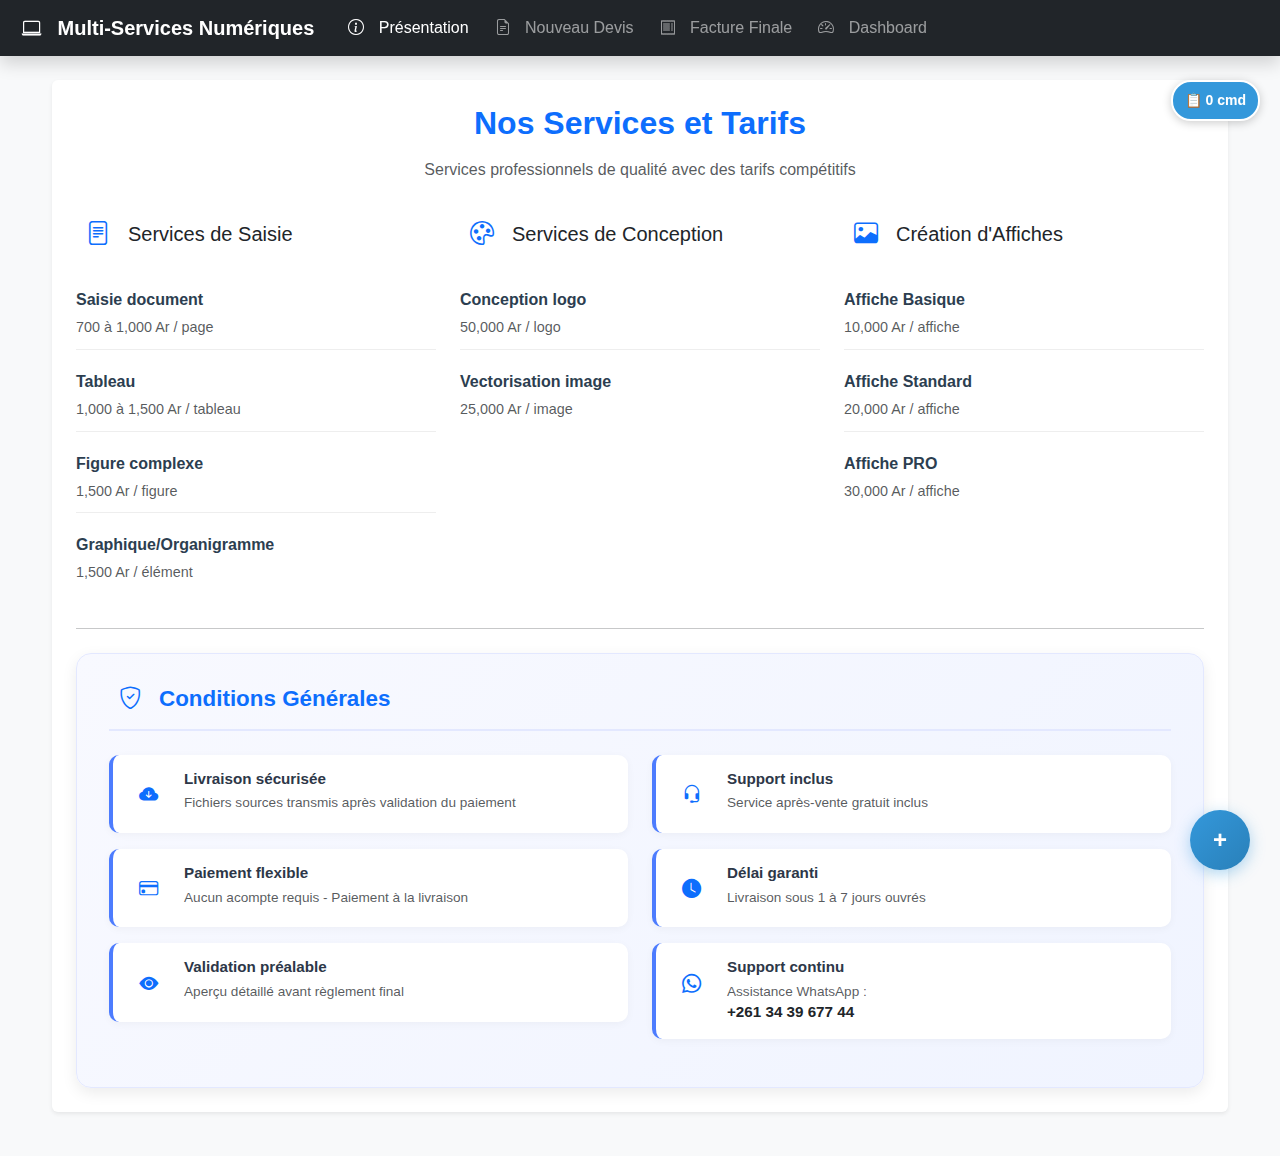
<file: index.html>
<!DOCTYPE html>
<html lang="fr">
<head>
    <meta charset="UTF-8">
    <meta name="viewport" content="width=device-width, initial-scale=1.0">
     <!-- Dans index.html -->
    <meta name="mobile-web-app-capable" content="yes">
    <meta name="apple-mobile-web-app-capable" content="yes">
    <title>Multi-Services Numériques - Facturation</title>
    
    <!-- Bootstrap CSS local -->
    <link rel="stylesheet" href="assets/css/bootstrap.min.css">
    <link rel="stylesheet" href="assets/css/bootstrap-icons.css">
    
    <!-- CSS personnalisé -->
    <link rel="stylesheet" href="assets/css/facture.css">
    
    <!-- jQuery local -->
    <script src="assets/js/jquery-3.6.0.min.js"></script>
</head>
<body class="bg-light">

    <!-- Navigation Principale -->
    <nav class="navbar navbar-expand-lg navbar-dark bg-dark sticky-top shadow">
        <div class="container-fluid">
            <a class="navbar-brand fw-bold" href="#">
                <i class="bi bi-laptop"></i> Multi-Services Numériques
            </a>
            <button class="navbar-toggler" type="button" data-bs-toggle="collapse" data-bs-target="#mainNav"
                aria-controls="mainNav" aria-expanded="false" aria-label="Toggle navigation">
                <span class="navbar-toggler-icon"></span>
            </button>

            <div class="collapse navbar-collapse" id="mainNav">
                <ul class="navbar-nav me-auto mb-2 mb-lg-0">
                    <li class="nav-item">
                        <a class="nav-link active" href="#" onclick="showTab('presentation')">
                            <i class="bi bi-info-circle"></i> Présentation
                        </a>
                    </li>
                    <li class="nav-item">
                        <a class="nav-link" href="#" onclick="showTab('devis')">
                            <i class="bi bi-file-earmark-text"></i> Nouveau Devis
                        </a>
                    </li>
                    <li class="nav-item">
                        <a class="nav-link" href="#" onclick="showTab('facture')">
                            <i class="bi bi-receipt"></i> Facture Finale
                        </a>
                    </li>
                    <li class="nav-item">
                        <a class="nav-link" href="dashboard/login.html" target="_blank">
                            <i class="bi bi-speedometer2"></i> Dashboard
                        </a>
                    </li>
                </ul>
            </div>
        </div>
    </nav>

    <!-- Contenu Principal -->
    <div class="container py-4">

        <!-- Contenu des Onglets -->
        <div class="tab-content" id="mainTabContent">
            
            <!-- PRÉSENTATION -->
            <div class="tab-pane fade show active" id="presentation" role="tabpanel">
                <div class="row g-4">
                    <div class="col-12">
                        <div class="card shadow-sm border-0">
                            <div class="card-body p-4">
                                <div class="text-center mb-4">
                                    <h2 class="card-title text-primary mb-3">Nos Services et Tarifs</h2>
                                    <p class="text-muted">Services professionnels de qualité avec des tarifs compétitifs</p>
                                </div>
                                <!-- Bouton + fixé pour nouveau devis -->
                                <button class="btn-plus-fixe pulse" onclick="showTab('devis')" title="Créer un nouveau devis">
                                    +
                                </button>
                                <div class="row g-4">
                                    <!-- Services de Saisie -->
                                    <div class="col-md-4">
                                        <div class="d-flex align-items-center mb-3">
                                            <i class="bi bi-file-text text-primary fs-4 me-2"></i>
                                            <h5 class="mb-0">Services de Saisie</h5>
                                        </div>
                                        <div class="service-card">
                                            <strong>Saisie document</strong>
                                            <div class="text-muted small">700 à 1,000 Ar / page</div>
                                        </div>
                                        <div class="service-card">
                                            <strong>Tableau</strong>
                                            <div class="text-muted small">1,000 à 1,500 Ar / tableau</div>
                                        </div>
                                        <div class="service-card">
                                            <strong>Figure complexe</strong>
                                            <div class="text-muted small">1,500 Ar / figure</div>
                                        </div>
                                        <div class="service-card">
                                            <strong>Graphique/Organigramme</strong>
                                            <div class="text-muted small">1,500 Ar / élément</div>
                                        </div>
                                    </div>

                                    <!-- Services de Conception -->
                                    <div class="col-md-4">
                                        <div class="d-flex align-items-center mb-3">
                                            <i class="bi bi-palette text-primary fs-4 me-2"></i>
                                            <h5 class="mb-0">Services de Conception</h5>
                                        </div>
                                        <div class="service-card">
                                            <strong>Conception logo</strong>
                                            <div class="text-muted small">50,000 Ar / logo</div>
                                        </div>
                                        <div class="service-card">
                                            <strong>Vectorisation image</strong>
                                            <div class="text-muted small">25,000 Ar / image</div>
                                        </div>
                                    </div>

                                    <!-- Création d'Affiches -->
                                    <div class="col-md-4">
                                        <div class="d-flex align-items-center mb-3">
                                            <i class="bi bi-image text-primary fs-4 me-2"></i>
                                            <h5 class="mb-0">Création d'Affiches</h5>
                                        </div>
                                        <div class="service-card">
                                            <strong>Affiche Basique</strong>
                                            <div class="text-muted small">10,000 Ar / affiche</div>
                                        </div>
                                        <div class="service-card">
                                            <strong>Affiche Standard</strong>
                                            <div class="text-muted small">20,000 Ar / affiche</div>
                                        </div>
                                        <div class="service-card">
                                            <strong>Affiche PRO</strong>
                                            <div class="text-muted small">30,000 Ar / affiche</div>
                                        </div>
                                    </div>
                                </div>

                                <hr class="my-4">

                                <!-- Conditions Générales -->
                                <div class="row">
                                    <div class="col-12">
                                        <div class="conditions-card">
                                            <h4 class="text-primary mb-4">
                                                <i class="bi bi-shield-check me-2"></i>Conditions Générales
                                            </h4>
                                            <div class="row">
                                                <div class="col-md-6">
                                                    <ul class="list-unstyled conditions-list">
                                                        <li class="mb-3">
                                                            <div class="d-flex align-items-start">
                                                                <i class="bi bi-cloud-arrow-down-fill text-primary me-3 mt-1"></i>
                                                                <div>
                                                                    <strong>Livraison sécurisée</strong>
                                                                    <p class="mb-0 text-muted small">Fichiers sources transmis après validation du paiement</p>
                                                                </div>
                                                            </div>
                                                        </li>
                                                        <li class="mb-3">
                                                            <div class="d-flex align-items-start">
                                                                <i class="bi bi-credit-card text-primary me-3 mt-1"></i>
                                                                <div>
                                                                    <strong>Paiement flexible</strong>
                                                                    <p class="mb-0 text-muted small">Aucun acompte requis - Paiement à la livraison</p>
                                                                </div>
                                                            </div>
                                                        </li>
                                                        <li class="mb-3">
                                                            <div class="d-flex align-items-start">
                                                                <i class="bi bi-eye-fill text-primary me-3 mt-1"></i>
                                                                <div>
                                                                    <strong>Validation préalable</strong>
                                                                    <p class="mb-0 text-muted small">Aperçu détaillé avant règlement final</p>
                                                                </div>
                                                            </div>
                                                        </li>
                                                    </ul>
                                                </div>
                                                <div class="col-md-6">
                                                    <ul class="list-unstyled conditions-list">
                                                        <li class="mb-3">
                                                            <div class="d-flex align-items-start">
                                                                <i class="bi bi-headset text-primary me-3 mt-1"></i>
                                                                <div>
                                                                    <strong>Support inclus</strong>
                                                                    <p class="mb-0 text-muted small">Service après-vente gratuit inclus</p>
                                                                </div>
                                                            </div>
                                                        </li>
                                                        <li class="mb-3">
                                                            <div class="d-flex align-items-start">
                                                                <i class="bi bi-clock-fill text-primary me-3 mt-1"></i>
                                                                <div>
                                                                    <strong>Délai garanti</strong>
                                                                    <p class="mb-0 text-muted small">Livraison sous 1 à 7 jours ouvrés</p>
                                                                </div>
                                                            </div>
                                                        </li>
                                                        <li class="mb-3">
                                                            <div class="d-flex align-items-start">
                                                                <i class="bi bi-whatsapp text-primary me-3 mt-1"></i>
                                                                <div>
                                                                    <strong>Support continu</strong>
                                                                    <p class="mb-0 text-muted small">Assistance WhatsApp : <strong class="text-dark">+261 34 39 677 44</strong></p>
                                                                </div>
                                                            </div>
                                                        </li>
                                                    </ul>
                                                </div>
                                            </div>
                                        </div>
                                    </div>
                                </div>
                            </div>
                        </div>
                    </div>
                </div>
            </div>

            <!-- DEVIS -->
<!-- DEVIS -->
<div class="tab-pane fade" id="devis" role="tabpanel">
    <div class="container-fluid">
        <!-- PROGRESS BAR -->
        <div class="row mb-4">
            <div class="col-12">
                <div class="card">
                    <div class="card-body">
                        <div class="steps-progress">
                            <div class="step active" data-step="1">
                                <div class="step-circle">1</div>
                                <div class="step-label">Informations Client</div>
                            </div>
                            <div class="step" data-step="2">
                                <div class="step-circle">2</div>
                                <div class="step-label">Services Principaux</div>
                            </div>
                            <div class="step" data-step="3">
                                <div class="step-circle">3</div>
                                <div class="step-label">Services Avancés</div>
                            </div>
                            <div class="step" data-step="4">
                                <div class="step-circle">4</div>
                                <div class="step-label">Récapitulatif</div>
                            </div>
                        </div>
                    </div>
                </div>
            </div>
        </div>

        <!-- ÉTAPE 1: INFORMATIONS CLIENT -->
        <div class="step-content active" data-step="1">
            <div class="row justify-content-center">
                <div class="col-md-8">
                    <div class="card">
                        <div class="card-header bg-primary text-white">
                            <h4 class="mb-0"><i class="bi bi-person me-2"></i>Informations du Client</h4>
                        </div>
                        <div class="card-body">
                            <div class="row g-3">
                                <div class="col-md-6">
                                    <label class="form-label fw-bold">Nom du Client *</label>
                                    <input type="text" id="clientName" class="form-control form-control-lg" 
                                           placeholder="Ex: SARL ABC Company" required>
                                    <div class="form-text">Nom complet ou raison sociale</div>
                                </div>
                                <div class="col-md-6">
                                    <label class="form-label fw-bold">Contact</label>
                                    <input type="text" id="clientContact" class="form-control form-control-lg" 
                                           placeholder="Ex: +261 34 12 345 67">
                                    <div class="form-text">Téléphone ou email</div>
                                </div>
                                <div class="col-12">
                                    <label class="form-label fw-bold">Délai de Traitement</label>
                                    <select id="dureeTraitement" class="form-select form-select-lg">
                                        <option value="24h">24 heures (Urgent)</option>
                                        <option value="3 jours" selected>3 jours (Standard)</option>
                                        <option value="1 semaine">1 semaine</option>
                                        <option value="2 semaines">2 semaines</option>
                                    </select>
                                </div>
                            </div>
                        </div>
                        <div class="card-footer bg-light">
                            <div class="d-flex justify-content-end">
                                <button type="button" class="btn btn-primary btn-lg" onclick="nextStep(2)">
                                    Suivant <i class="bi bi-arrow-right ms-2"></i>
                                </button>
                            </div>
                        </div>
                    </div>
                </div>
            </div>
        </div>

        <!-- ÉTAPE 2: SERVICES PRINCIPAUX -->
        <div class="step-content" data-step="2">
            <div class="row">
                <div class="col-12">
                    <div class="card">
                        <div class="card-header bg-success text-white">
                            <h4 class="mb-0"><i class="bi bi-file-text me-2"></i>Services de Saisie et Mise en Forme</h4>
                        </div>
                        <div class="card-body">
                            <!-- SERVICE SAISIE DOCUMENT - AMÉLIORÉ -->
                            <div class="service-category mb-4">
                                <h5 class="text-success mb-3">
                                    <i class="bi bi-keyboard me-2"></i>Saisie de Document
                                </h5>
                                <div class="row g-3">
                                    <div class="col-md-4">
                                        <div class="form-check form-switch">
                                            <input class="form-check-input" type="checkbox" id="serviceSaisie">
                                            <label class="form-check-label fw-bold" for="serviceSaisie">
                                                Activer la saisie
                                            </label>
                                        </div>
                                    </div>
                                    <div class="col-md-8" id="saisie-details" style="display: none;">
                                        <div class="alert alert-info mb-3">
                                            <small><i class="bi bi-info-circle me-1"></i> Saisissez le nombre de pages pour chaque type</small>
                                        </div>
                                        <div class="row g-3">
                                            <!-- Type Simple -->
                                            <div class="col-md-4">
                                                <div class="card border-success h-100">
                                                    <div class="card-body text-center">
                                                        <h6 class="card-title text-success">Pages Simples</h6>
                                                        <p class="card-text small text-muted mb-2">500 Ar / page</p>
                                                        <input type="number" class="form-control pages-saisie-simple" 
                                                               min="0" value="0" placeholder="0">
                                                        <div class="mt-2">
                                                            <small class="text-muted">
                                                                Sous-total: <span class="fw-bold text-success sous-total-simple">0 Ar</span>
                                                            </small>
                                                        </div>
                                                    </div>
                                                </div>
                                            </div>
                                            
                                            <!-- Type Standard -->
                                            <div class="col-md-4">
                                                <div class="card border-primary h-100">
                                                    <div class="card-body text-center">
                                                        <h6 class="card-title text-primary">Pages Standard</h6>
                                                        <p class="card-text small text-muted mb-2">700 Ar / page</p>
                                                        <input type="number" class="form-control pages-saisie-standard" 
                                                               min="0" value="0" placeholder="0">
                                                        <div class="mt-2">
                                                            <small class="text-muted">
                                                                Sous-total: <span class="fw-bold text-primary sous-total-standard">0 Ar</span>
                                                            </small>
                                                        </div>
                                                    </div>
                                                </div>
                                            </div>
                                            
                                            <!-- Type Complexe -->
                                            <div class="col-md-4">
                                                <div class="card border-warning h-100">
                                                    <div class="card-body text-center">
                                                        <h6 class="card-title text-warning">Pages Complexes</h6>
                                                        <p class="card-text small text-muted mb-2">1000 Ar / page</p>
                                                        <input type="number" class="form-control pages-saisie-complexe" 
                                                               min="0" value="0" placeholder="0">
                                                        <div class="mt-2">
                                                            <small class="text-muted">
                                                                Sous-total: <span class="fw-bold text-warning sous-total-complexe">0 Ar</span>
                                                            </small>
                                                        </div>
                                                    </div>
                                                </div>
                                            </div>
                                        </div>
                                        
                                        <!-- Total Saisie -->
                                        <div class="row mt-3">
                                            <div class="col-12">
                                                <div class="alert alert-success py-2">
                                                    <div class="d-flex justify-content-between align-items-center">
                                                        <strong>Total Saisie Document:</strong>
                                                        <span class="fw-bold fs-5 total-saisie">0 Ar</span>
                                                    </div>
                                                </div>
                                            </div>
                                        </div>
                                    </div>
                                </div>
                            </div>

                            <!-- SERVICE MISE EN FORME - AMÉLIORÉ -->
                            <div class="service-category mb-4">
                                <h5 class="text-success mb-3">
                                    <i class="bi bi-palette me-2"></i>Mise en Forme
                                </h5>
                                <div class="row g-3">
                                    <div class="col-md-4">
                                        <div class="form-check form-switch">
                                            <input class="form-check-input" type="checkbox" id="serviceMiseEnForme">
                                            <label class="form-check-label fw-bold" for="serviceMiseEnForme">
                                                Activer la mise en forme
                                            </label>
                                        </div>
                                    </div>
                                    <div class="col-md-8" id="mise-en-forme-details" style="display: none;">
                                        <div class="alert alert-info mb-3">
                                            <small><i class="bi bi-info-circle me-1"></i> Saisissez le nombre de pages pour chaque type</small>
                                        </div>
                                        <div class="row g-3">
                                            <!-- Type Basique -->
                                            <div class="col-md-4">
                                                <div class="card border-success h-100">
                                                    <div class="card-body text-center">
                                                        <h6 class="card-title text-success">Mise en forme Basique</h6>
                                                        <p class="card-text small text-muted mb-2">300 Ar / page</p>
                                                        <input type="number" class="form-control pages-mise-basique" 
                                                               min="0" value="0" placeholder="0">
                                                        <div class="mt-2">
                                                            <small class="text-muted">
                                                                Sous-total: <span class="fw-bold text-success sous-total-basique">0 Ar</span>
                                                            </small>
                                                        </div>
                                                    </div>
                                                </div>
                                            </div>
                                            
                                            <!-- Type Standard -->
                                            <div class="col-md-4">
                                                <div class="card border-primary h-100">
                                                    <div class="card-body text-center">
                                                        <h6 class="card-title text-primary">Mise en forme Standard</h6>
                                                        <p class="card-text small text-muted mb-2">400 Ar / page</p>
                                                        <input type="number" class="form-control pages-mise-standard" 
                                                               min="0" value="0" placeholder="0">
                                                        <div class="mt-2">
                                                            <small class="text-muted">
                                                                Sous-total: <span class="fw-bold text-primary sous-total-mise-standard">0 Ar</span>
                                                            </small>
                                                        </div>
                                                    </div>
                                                </div>
                                            </div>
                                            
                                            <!-- Type Avancé -->
                                            <div class="col-md-4">
                                                <div class="card border-warning h-100">
                                                    <div class="card-body text-center">
                                                        <h6 class="card-title text-warning">Mise en forme Avancée</h6>
                                                        <p class="card-text small text-muted mb-2">600 Ar / page</p>
                                                        <input type="number" class="form-control pages-mise-avancee" 
                                                               min="0" value="0" placeholder="0">
                                                        <div class="mt-2">
                                                            <small class="text-muted">
                                                                Sous-total: <span class="fw-bold text-warning sous-total-avancee">0 Ar</span>
                                                            </small>
                                                        </div>
                                                    </div>
                                                </div>
                                            </div>
                                        </div>
                                        
                                        <!-- Total Mise en forme -->
                                        <div class="row mt-3">
                                            <div class="col-12">
                                                <div class="alert alert-success py-2">
                                                    <div class="d-flex justify-content-between align-items-center">
                                                        <strong>Total Mise en Forme:</strong>
                                                        <span class="fw-bold fs-5 total-mise-forme">0 Ar</span>
                                                    </div>
                                                </div>
                                            </div>
                                        </div>
                                    </div>
                                </div>
                            </div>

                            <!-- TABLEAUX -->
                            <div class="service-category">
                                <h5 class="text-success mb-3">
                                    <i class="bi bi-table me-2"></i>Tableaux
                                </h5>
                                <div class="row g-3">
                                    <div class="col-md-4">
                                        <div class="form-check form-switch">
                                            <input class="form-check-input" type="checkbox" id="serviceTableau">
                                            <label class="form-check-label fw-bold" for="serviceTableau">
                                                Ajouter des tableaux
                                            </label>
                                        </div>
                                    </div>
                                    <div class="col-md-8" id="tableaux-details" style="display: none;">
                                        <div class="row g-2">
                                            <div class="col-md-6">
                                                <label class="form-label">Nombre de tableaux</label>
                                                <input type="number" id="nbTableaux" class="form-control" 
                                                       min="1" value="1">
                                            </div>
                                            <div class="col-md-6">
                                                <label class="form-label">Prix par tableau</label>
                                                <select id="prixTableau" class="form-select">
                                                    <option value="800">800 Ar</option>
                                                    <option value="1000" selected>1000 Ar</option>
                                                    <option value="1500">1500 Ar</option>
                                                </select>
                                            </div>
                                        </div>
                                    </div>
                                </div>
                            </div>
                        </div>
                        <div class="card-footer bg-light">
                            <div class="d-flex justify-content-between">
                                <button type="button" class="btn btn-secondary btn-lg" onclick="prevStep(1)">
                                    <i class="bi bi-arrow-left me-2"></i> Retour
                                </button>
                                <button type="button" class="btn btn-primary btn-lg" onclick="nextStep(3)">
                                    Suivant <i class="bi bi-arrow-right ms-2"></i>
                                </button>
                            </div>
                        </div>
                    </div>
                </div>
            </div>
        </div>

        <!-- ÉTAPE 3: SERVICES AVANCÉS -->
        <div class="step-content" data-step="3">
            <div class="row">
                <div class="col-12">
                    <div class="card">
                        <div class="card-header bg-warning text-dark">
                            <h4 class="mb-0"><i class="bi bi-magic me-2"></i>Services Graphiques et Spéciaux</h4>
                        </div>
                        <div class="card-body">
                            <div class="row g-4">
                                <!-- COLONNE GAUCHE -->
                                <div class="col-md-6">
                                    <!-- FIGURES COMPLEXES -->
                                    <div class="service-item-card">
                                        <div class="form-check form-switch mb-2">
                                            <input class="form-check-input" type="checkbox" id="serviceFigure">
                                            <label class="form-check-label fw-bold" for="serviceFigure">
                                                <i class="bi bi-pentagon me-2"></i>Figures Complexes
                                            </label>
                                        </div>
                                        <div id="figure-details" style="display: none;">
                                            <input type="number" id="nbFigures" class="form-control" 
                                                   min="1" value="1" placeholder="Nombre de figures">
                                            <div class="form-text">1500 Ar par figure</div>
                                        </div>
                                    </div>

                                    <!-- GRAPHIQUES -->
                                    <div class="service-item-card">
                                        <div class="form-check form-switch mb-2">
                                            <input class="form-check-input" type="checkbox" id="serviceGraphique">
                                            <label class="form-check-label fw-bold" for="serviceGraphique">
                                                <i class="bi bi-bar-chart me-2"></i>Graphiques & Organigrammes
                                            </label>
                                        </div>
                                        <div id="graphique-details" style="display: none;">
                                            <input type="number" id="nbGraphiques" class="form-control" 
                                                   min="1" value="1" placeholder="Nombre d'éléments">
                                            <div class="form-text">1500 Ar par élément</div>
                                        </div>
                                    </div>

                                    <!-- LOGOS -->
                                    <div class="service-item-card">
                                        <div class="form-check form-switch mb-2">
                                            <input class="form-check-input" type="checkbox" id="serviceLogo">
                                            <label class="form-check-label fw-bold" for="serviceLogo">
                                                <i class="bi bi-brush me-2"></i>Conception de Logo
                                            </label>
                                        </div>
                                        <div id="logo-details" style="display: none;">
                                            <input type="number" id="nbLogos" class="form-control" 
                                                   min="1" value="1" placeholder="Nombre de logos">
                                            <div class="form-text">50,000 Ar par logo</div>
                                        </div>
                                    </div>
                                </div>

                                <!-- COLONNE DROITE -->
                                <div class="col-md-6">
                                    <!-- VECTORISATION -->
                                    <div class="service-item-card">
                                        <div class="form-check form-switch mb-2">
                                            <input class="form-check-input" type="checkbox" id="serviceVector">
                                            <label class="form-check-label fw-bold" for="serviceVector">
                                                <i class="bi bi-vector-pen me-2"></i>Vectorisation d'Image
                                            </label>
                                        </div>
                                        <div id="vector-details" style="display: none;">
                                            <input type="number" id="nbVectors" class="form-control" 
                                                   min="1" value="1" placeholder="Nombre d'images">
                                            <div class="form-text">25,000 Ar par image</div>
                                        </div>
                                    </div>

                                    <!-- AFFICHES -->
                                    <div class="service-item-card">
                                        <h6 class="fw-bold text-muted mb-2">Conception d'Affiches</h6>
                                        <div class="form-check mb-2">
                                            <input class="form-check-input" type="checkbox" id="serviceAfficheBasique">
                                            <label class="form-check-label" for="serviceAfficheBasique">
                                                Affiche Basique - 10,000 Ar
                                            </label>
                                            <input type="number" id="nbAffichesBasique" class="form-control mt-1" 
                                                   min="1" value="1" placeholder="Quantité" style="display: none;">
                                        </div>
                                        <div class="form-check mb-2">
                                            <input class="form-check-input" type="checkbox" id="serviceAfficheStandard">
                                            <label class="form-check-label" for="serviceAfficheStandard">
                                                Affiche Standard - 20,000 Ar
                                            </label>
                                            <input type="number" id="nbAffichesStandard" class="form-control mt-1" 
                                                   min="1" value="1" placeholder="Quantité" style="display: none;">
                                        </div>
                                        <div class="form-check">
                                            <input class="form-check-input" type="checkbox" id="serviceAffichePro">
                                            <label class="form-check-label" for="serviceAffichePro">
                                                Affiche PRO - 30,000 Ar
                                            </label>
                                            <input type="number" id="nbAffichesPro" class="form-control mt-1" 
                                                   min="1" value="1" placeholder="Quantité" style="display: none;">
                                        </div>
                                    </div>
                                </div>
                            </div>

                            <!-- SERVICES PERSONNALISÉS -->
                            <div class="mt-4 p-3 border rounded bg-light">
                                <h5 class="mb-3">
                                    <i class="bi bi-plus-circle me-2"></i>Services Personnalisés
                                </h5>
                                <button type="button" class="btn btn-outline-primary mb-3" 
                                onclick="ouvrirModalServicePersonnalise()">
                                    <i class="bi bi-plus me-2"></i>Ajouter un Service Personnalisé
                                </button>
                                <div id="custom-services-container">
                                    <!-- Services personnalisés ajoutés dynamiquement -->
                                </div>
                            </div>
                        </div>
                        <div class="card-footer bg-light">
                            <div class="d-flex justify-content-between">
                                <button type="button" class="btn btn-secondary btn-lg" onclick="prevStep(2)">
                                    <i class="bi bi-arrow-left me-2"></i> Retour
                                </button>
                                <button type="button" class="btn btn-primary btn-lg" onclick="nextStep(4)">
                                    Voir le Récapitulatif <i class="bi bi-arrow-right ms-2"></i>
                                </button>
                            </div>
                        </div>
                    </div>
                </div>
            </div>
        </div>

        <!-- ÉTAPE 4: RÉCAPITULATIF -->
        <div class="step-content" data-step="4">
            <div class="row">
                <div class="col-12">
                    <div class="card">
                        <div class="card-header bg-info text-white">
                            <h4 class="mb-0"><i class="bi bi-check-circle me-2"></i>Récapitulatif du Devis</h4>
                        </div>
                        <div class="card-body">
                            <div class="row">
                                <div class="col-md-6">
                                    <h5 class="text-primary">Informations Client</h5>
                                    <div id="recap-client" class="mb-4">
                                        <!-- Généré dynamiquement -->
                                    </div>
                                </div>
                                <div class="col-md-6">
                                    <h5 class="text-primary">Services Sélectionnés</h5>
                                    <div id="recap-services" class="mb-4">
                                        <!-- Généré dynamiquement -->
                                    </div>
                                </div>
                            </div>
                            
                            <div class="row">
                                <div class="col-12">
                                    <div class="total-card bg-light p-4 rounded text-center">
                                        <h3 class="text-success mb-2">Total Estimé</h3>
                                        <div id="recap-total" class="display-4 fw-bold text-primary">
                                            <!-- Généré dynamiquement -->
                                        </div>
                                        <div class="text-muted">TVA non applicable, article 293 B du CGI</div>
                                    </div>
                                </div>
                            </div>
                        </div>
                        <div class="card-footer bg-light">
                            <div class="d-flex justify-content-between align-items-center">
                                <button type="button" class="btn btn-secondary btn-lg" onclick="prevStep(3)">
                                    <i class="bi bi-arrow-left me-2"></i> Modifier
                                </button>
                                <div>
                                    <button type="button" class="btn btn-outline-primary btn-lg me-2" 
                                            onclick="reinitialiserDevis()">
                                        <i class="bi bi-arrow-clockwise me-2"></i> Nouveau Devis
                                    </button>
                                    <button type="button" class="btn btn-success btn-lg" onclick="genererDevis()">
                                        <i class="bi bi-file-earmark-text me-2"></i> Générer le Devis
                                    </button>
                                    <!-- Dans l'étape 4 (Récapitulatif) ou ailleurs dans la section devis -->
                                    <button id="btnExportDevis" type="button" class="btn btn-success btn-lg" onclick="exporterDevisPDF()" style="display: none;">
                                        <i class="bi bi-download me-2"></i> Exporter PDF
                                    </button>
                                </div>
                            </div>
                        </div>
                    </div>
                </div>
            </div>
        </div>
    </div>

    <!-- Aperçu Devis -->
    <div id="apercuDevis" class="facture-preview" style="display:none;"></div>
</div>

            <!-- FACTURE FINALE -->
            <div class="tab-pane fade" id="facture" role="tabpanel">
                <div class="row g-4">
                    <div class="col-12">
                        <div class="card shadow-sm border-0">
                            <div class="card-body">
                                <h5 class="card-title text-primary mb-4">
                                    <i class="bi bi-credit-card me-2"></i>
                                    Statut de Paiement et Livraison
                                </h5>

                                <!-- Référence Facture -->
                                <div class="mb-4">
                                    <label class="form-label fw-semibold">Référence Facture</label>
                                    <input type="text" id="refFacture" class="form-control" readonly style="background-color: #f8f9fa; font-weight: bold;">
                                    <div class="form-text">Cette référence sera utilisée pour le suivi de votre commande</div>
                                </div>

                                <div class="row g-4">
                                    <!-- Statuts -->
                                    <div class="col-md-6">
                                        <label class="form-label fw-semibold">Statut Paiement</label>
                                        <select id="statutPaiement" class="form-select" onchange="togglePaiementDetails()">
                                            <option value="en-cours">Paiement en cours</option>
                                            <option value="paye">Payé</option>
                                        </select>
                                    </div>
                                    <div class="col-md-6">
                                        <label class="form-label fw-semibold">Statut Livraison</label>
                                        <select id="statutLivraison" class="form-select">
                                            <option value="en-cours">En cours de traitement</option>
                                            <option value="livre">Livré</option>
                                        </select>
                                    </div>

                                    <!-- Référence Paiement -->
                                    <div id="refPaiementSection" class="col-12" style="display:none;">
                                        <label class="form-label fw-semibold">Référence de paiement</label>
                                        <input type="text" id="refPaiement" class="form-control" 
                                               placeholder="Ex: 2012MAR (Date + 3 lettres du nom)">
                                        <div class="form-text">Indiquez la référence de votre paiement mobile money</div>
                                    </div>

                                    <!-- Mobile Money -->
                                    <div id="mobileMoneySection" class="col-12">
                                        <h6 class="text-primary mb-3">Paiement par Mobile Money</h6>
                                        <div class="row g-3">
                                            <div class="col-md-4">
                                                <div class="mobile-money-card">
                                                    <strong class="text-primary">Mvola</strong>
                                                    <p class="mb-0 text-muted mt-2">034 39 677 44</p>
                                                </div>
                                            </div>
                                            <div class="col-md-4">
                                                <div class="mobile-money-card">
                                                    <strong class="text-primary">Airtel Money</strong>
                                                    <p class="mb-0 text-muted mt-2">033 18 444 53</p>
                                                </div>
                                            </div>
                                            <div class="col-md-4">
                                                <div class="mobile-money-card">
                                                    <strong class="text-primary">Orange Money</strong>
                                                    <p class="mb-0 text-muted mt-2">032 26 803 69</p>
                                                </div>
                                            </div>
                                        </div>
                                    </div>

                                    <!-- Actions -->
                                    <div class="col-12">
                                        <div class="d-flex gap-2 flex-wrap mt-4">
                                            <button onclick="genererFactureFinale()" class="btn btn-primary">
                                                <i class="bi bi-receipt me-2"></i> Générer Facture Finale
                                            </button>
                                            <button onclick="imprimerFacture()" class="btn btn-outline-secondary">
                                                <i class="bi bi-printer me-2"></i> Imprimer
                                            </button>
                                            <button onclick="reinitialiserFacture()" class="btn btn-outline-danger">
                                                <i class="bi bi-trash me-2"></i> Nouvelle Facture
                                            </button>
                                        </div>
                                    </div>
                                </div>

                                <!-- Aperçu Facture -->
                                <div id="apercuFacture" class="facture-preview mt-4" style="display:none;"></div>
                            </div>
                        </div>
                    </div>
                </div>
            </div>
        </div>
    </div>

   <!-- Modal pour ajouter service personnalisé -->
<div class="modal fade" id="modalAddService" tabindex="-1" aria-labelledby="modalAddServiceLabel" aria-hidden="true">
    <div class="modal-dialog modal-dialog-centered">
        <div class="modal-content">
            <div class="modal-header">
                <h5 class="modal-title" id="modalAddServiceLabel">Ajouter un Service Personnalisé</h5>
                <button type="button" class="btn-close" data-bs-dismiss="modal" aria-label="Fermer"></button>
            </div>
            <div class="modal-body">
                <form id="formAddService">
                    <div class="mb-3">
                        <label for="customName" class="form-label">Nom du service *</label>
                        <input type="text" class="form-control" id="customName" required>
                    </div>
                    <div class="mb-3">
                        <label for="customDesc" class="form-label">Description</label>
                        <textarea class="form-control" id="customDesc" rows="2"></textarea>
                    </div>
                    <div class="row">
                        <div class="col-md-6">
                            <div class="mb-3">
                                <label for="customPrice" class="form-label">Prix unitaire (Ar) *</label>
                                <input type="number" class="form-control" id="customPrice" min="0" required>
                            </div>
                        </div>
                        <div class="col-md-6">
                            <div class="mb-3">
                                <label for="customQuantity" class="form-label">Quantité</label>
                                <input type="number" class="form-control" id="customQuantity" value="1" min="1">
                            </div>
                        </div>
                    </div>
                    <div class="mb-3">
                        <label for="customUnite" class="form-label">Unité</label>
                        <input type="text" class="form-control" id="customUnite" value="unité" placeholder="Ex: page, heure, projet">
                    </div>
                </form>
            </div>
            <div class="modal-footer">
                <button type="button" class="btn btn-secondary" data-bs-dismiss="modal">Annuler</button>
                <button type="button" class="btn btn-primary" onclick="ajouterServicePersonnaliseModal()">
                    Ajouter le service
                </button>
            </div>
        </div>
    </div>
</div>
<!-- CHARGER Bootstrap APRÈS jQuery -->
<script src="assets/js/bootstrap.bundle.min.js"></script>
<script src="shared/data.js"></script>
<script src="assets/js/facture.js"></script>
<script src="assets/js/html2canvas.esm.js"></script>

<!-- Initialisation simplifiée -->
<script>
document.addEventListener('DOMContentLoaded', function() {
    console.log('🚀 Démarrage de l\'application...');
    
    // Attendre que tout soit chargé
    setTimeout(() => {
        // Initialiser l'interface étape par étape si la fonction existe
        if (typeof initialiserInterfaceEtapes === 'function') {
            console.log('🎯 Initialisation de l\'interface étape par étape...');
            initialiserInterfaceEtapes();
        } else {
            console.warn('⚠️ initialiserInterfaceEtapes non trouvée');
        }
        
        // Forcer l'affichage de l'étape 1
        if (typeof showStep === 'function') {
            showStep(1);
        }
    }, 500);
});
</script>
</body>
</html>
</file>
<file: assets/css/facture.css>
/* ===== RESET ET BASE ===== */
/* Vérifiez les chemins des polices */
@font-face {
  font-family: "bootstrap-icons";
  src: url("../font/bootstrap-icons.woff2") format("woff2"),
       url("../font/bootstrap-icons.woff") format("woff");
  /* Le chemin doit correspondre à votre structure */
}

* {
    margin: 0;
    padding: 0;
    box-sizing: border-box;
}

body {
    font-family: 'Segoe UI', Tahoma, Geneva, Verdana, sans-serif;
    background: #f8f9fa;
    min-height: 100vh;
}

/* Doit pointer vers vos fichiers de polices */
i{
    padding: 10px;
}

/* ===== NAVIGATION BOOTSTRAP ===== */
.navbar-brand {
    font-weight: bold;
}

.navbar-nav .nav-link {
    transition: all 0.3s ease;
}

.navbar-nav .nav-link:hover {
    background-color: rgba(255,255,255,0.1);
    border-radius: 5px;
}

/* ===== CONTENU PRINCIPAL ===== */
.container {
    max-width: 1200px;
    margin: 0 auto;
}

/* ===== CARTES BOOTSTRAP ===== */
.card {
    border: none;
    box-shadow: 0 2px 10px rgba(0,0,0,0.1);
    margin-bottom: 20px;
}

.card-title {
    color: #2c3e50;
    font-weight: 600;
}

/* ===== SERVICES ===== */
.service-card {
    padding: 10px 0;
    border-bottom: 1px solid #eee;
    margin-bottom: 10px;
}

.service-card:last-child {
    border-bottom: none;
}

.service-card strong {
    color: #2c3e50;
    display: block;
    margin-bottom: 5px;
}

.service-card .text-muted {
    font-size: 0.9em;
}

/* ===== FORMULAIRES ===== */
.form-label {
    font-weight: 600;
    color: #2c3e50;
    margin-bottom: 8px;
}

.form-control, .form-select {
    border: 2px solid #e9ecef;
    border-radius: 8px;
    padding: 10px 12px;
    transition: border-color 0.3s ease;
}

.form-control:focus, .form-select:focus {
    border-color: #3498db;
    box-shadow: 0 0 0 0.2rem rgba(52, 152, 219, 0.25);
}

/* ===== STRUCTURE AMÉLIORÉE ===== */
.form-group {
    margin-bottom: 1rem;
}

.service-category {
    margin-bottom: 2rem;
}

.service-category h6 {
    color: #2c3e50;
    font-weight: 600;
}

.service-item .card {
    border: 1px solid #e9ecef;
    transition: all 0.3s ease;
    margin-bottom: 1rem;
}

.service-item .card:hover {
    border-color: #3498db;
    box-shadow: 0 2px 8px rgba(52, 152, 219, 0.1);
}

.service-item .card-body {
    padding: 1rem;
}

.service-details {
    padding-top: 0.75rem;
    border-top: 1px solid #f8f9fa;
}

.form-label.small {
    font-size: 0.8rem;
    font-weight: 500;
    margin-bottom: 0.25rem;
}

/* ===== INTERFACE ÉTAPE PAR ÉTAPE ===== */
.steps-progress {
    display: flex;
    justify-content: space-between;
    align-items: center;
    margin-bottom: 2rem;
    position: relative;
}

.steps-progress::before {
    content: '';
    position: absolute;
    top: 50%;
    left: 0;
    right: 0;
    height: 2px;
    background: #dee2e6;
    z-index: 1;
}

.step {
    display: flex;
    flex-direction: column;
    align-items: center;
    position: relative;
    z-index: 2;
    flex: 1;
}

.step-circle {
    width: 50px;
    height: 50px;
    border-radius: 50%;
    background: #dee2e6;
    color: #6c757d;
    display: flex;
    align-items: center;
    justify-content: center;
    font-weight: bold;
    margin-bottom: 0.5rem;
    border: 3px solid white;
    transition: all 0.3s ease;
}

.step.active .step-circle {
    background: #0d6efd;
    color: white;
    transform: scale(1.1);
}

.step-label {
    font-size: 0.9rem;
    font-weight: 500;
    color: #6c757d;
    text-align: center;
}

.step.active .step-label {
    color: #0d6efd;
    font-weight: 600;
}

.step-content {
    display: none;
}

.step-content.active {
    display: block;
    animation: fadeIn 0.5s ease;
}

@keyframes fadeIn {
    from { opacity: 0; transform: translateY(20px); }
    to { opacity: 1; transform: translateY(0); }
}

/* Styles pour les catégories de services dans la nouvelle interface */
.service-category-new {
    padding: 1.5rem;
    border: 1px solid #e9ecef;
    border-radius: 10px;
    margin-bottom: 1rem;
    background: white;
    transition: all 0.3s ease;
}

.service-category-new:hover {
    border-color: #0d6efd;
    box-shadow: 0 2px 10px rgba(13, 110, 253, 0.1);
}

.service-item-card {
    padding: 1rem;
    border: 1px solid #e9ecef;
    border-radius: 8px;
    margin-bottom: 1rem;
    background: white;
}

.total-card {
    border: 2px solid #198754;
    background: linear-gradient(135deg, #f8f9fa 0%, #e9ecef 100%);
}

/* ===== BADGE DE SAUVEGARDE ===== */
#badge-sauvegarde {
    position: fixed;
    top: 80px;
    right: 20px;
    background: #3498db;
    color: white;
    padding: 8px 12px;
    border-radius: 20px;
    font-size: 14px;
    font-weight: bold;
    z-index: 1000;
    cursor: pointer;
    box-shadow: 0 2px 10px rgba(0,0,0,0.2);
    border: 2px solid white;
    animation: pulse 2s infinite;
}

/* ===== PAIEMENT MOBILE MONEY ===== */
.mobile-money-card {
    background: #f8f9fa;
    padding: 15px;
    border-radius: 8px;
    text-align: center;
    border: 2px solid #e9ecef;
    transition: all 0.3s ease;
}

.mobile-money-card:hover {
    border-color: #3498db;
    transform: translateY(-2px);
}

.mobile-money-card strong {
    color: #2c3e50;
    display: block;
    margin-bottom: 8px;
}

.mobile-money-card p {
    color: #e74c3c;
    font-weight: bold;
    margin: 0;
    font-size: 1.1em;
}

/* ===== APERÇU FACTURE & DEVIS ===== */
.facture-preview {
    background: white;
    padding: 20px;
    border-radius: 10px;
    box-shadow: 0 5px 20px rgba(0,0,0,0.1);
    border: 2px solid #3498db;
    margin: 20px 0;
    overflow: hidden;
}

.facture-preview table {
    width: 100% !important;
    border-collapse: collapse !important;
    margin: 15px 0 !important;
}

.facture-preview th {
    background: #34495e !important;
    color: white !important;
    font-weight: bold !important;
    padding: 12px 15px !important;
    text-align: left !important;
}

.facture-preview td {
    padding: 12px 15px !important;
    border-bottom: 1px solid #dee2e6 !important;
}

/* ===== BOUTONS PERSONNALISÉS ===== */
.btn {
    border-radius: 8px;
    padding: 10px 20px;
    font-weight: 600;
    transition: all 0.3s ease;
    display: inline-flex !important;
    align-items: center;
    justify-content: center;
    white-space: nowrap;
    min-height: 44px;
}

.btn-primary {
    background: #3498db;
    border-color: #3498db;
}

.btn-primary:hover {
    background: #2980b9;
    border-color: #2980b9;
    transform: translateY(-2px);
}

.btn-success {
    background: #27ae60;
    border-color: #27ae60;
}

.btn-success:hover {
    background: #219a52;
    border-color: #219a52;
    transform: translateY(-2px);
}

.btn-outline-primary {
    color: #3498db;
    border-color: #3498db;
}

.btn-outline-primary:hover {
    background: #3498db;
    border-color: #3498db;
    transform: translateY(-2px);
}

.btn-outline-danger {
    color: #e74c3c;
    border-color: #e74c3c;
}

.btn-outline-danger:hover {
    background: #e74c3c;
    border-color: #e74c3c;
    color: white;
    transform: translateY(-2px);
}

.btn-lg {
    padding: 12px 24px;
}

/* ===== STICKY SIDEBAR ===== */
.sticky-sidebar {
    position: sticky;
    top: 20px;
}

.total-display {
    text-align: center;
    padding: 20px;
    background: linear-gradient(135deg, #f8f9fa 0%, #e9ecef 100%);
    border-radius: 10px;
    border: 2px solid #e9ecef;
    margin-bottom: 20px;
}

.total-display h3, .total-display h4 {
    color: #2c3e50;
    margin-bottom: 10px;
}

#totalAmount {
    color: #e74c3c;
    font-size: 2em;
    font-weight: bold;
    margin: 10px 0;
}

/* ===== ALERTES PERSONNALISÉES ===== */
.alert-custom {
    position: fixed;
    top: 20px;
    left: 50%;
    transform: translateX(-50%);
    z-index: 10000;
    padding: 12px 20px;
    border-radius: 8px;
    font-weight: 500;
    box-shadow: 0 4px 12px rgba(0,0,0,0.15);
    animation: slideDown 0.3s ease;
}

.alert-success {
    background: #d4edda;
    color: #155724;
    border: 1px solid #c3e6cb;
}

.alert-error {
    background: #f8d7da;
    color: #721c24;
    border: 1px solid #f5c6cb;
}

.alert-info {
    background: #d1ecf1;
    color: #0c5460;
    border: 1px solid #bee5eb;
}

/* ===== ANIMATIONS ===== */
@keyframes slideDown {
    from { transform: translateX(-50%) translateY(-20px); opacity: 0; }
    to { transform: translateX(-50%) translateY(0); opacity: 1; }
}

@keyframes slideUp {
    from { transform: translateX(-50%) translateY(0); opacity: 1; }
    to { transform: translateX(-50%) translateY(-20px); opacity: 0; }
}

@keyframes pulse {
    0% { transform: scale(1); }
    50% { transform: scale(1.05); }
    100% { transform: scale(1); }
}

/* ===== RESPONSIVE DESIGN ===== */
@media (max-width: 768px) {
    .container {
        padding: 10px;
    }
    
    .container.py-4 {
        padding-top: 1rem !important;
        padding-bottom: 1rem !important;
    }
    
    .card-body {
        padding: 15px;
    }
    
    .col-lg-8, .col-lg-4 {
        margin-bottom: 1rem;
    }
    
    .sticky-sidebar {
        position: static;
    }
    
    .service-item {
        padding: 12px;
    }
    
    .service-item .card-body {
        padding: 0.75rem;
    }
    
    .service-item .card {
        margin-bottom: 0.75rem;
    }
    
    .service-details .row {
        flex-direction: column;
    }
    
    .service-details .col-6,
    .service-details .col-8 {
        width: 100%;
        margin-bottom: 0.5rem;
    }
    
    .mobile-money-card {
        margin-bottom: 15px;
    }
    
    #badge-sauvegarde {
        top: 70px;
        right: 10px;
        font-size: 12px;
        padding: 6px 10px;
    }
    
    .facture-preview {
        padding: 15px;
        margin: 10px;
    }
    
    .facture-preview table {
        font-size: 12px;
    }
    
    .facture-preview th,
    .facture-preview td {
        padding: 8px !important;
    }
    
    .btn-lg {
        padding: 0.75rem 1rem;
        font-size: 0.9rem;
    }
    
    .total-display {
        padding: 1rem;
        margin-bottom: 1rem;
    }
    
    .total-display h4 {
        font-size: 1.1rem;
    }
    
    .total-display h2 {
        font-size: 1.5rem;
    }
    
    .nav-tabs.mb-4 {
        margin-bottom: 1rem !important;
    }
    
    .form-control, .form-select {
        padding: 0.5rem 0.75rem;
        font-size: 0.9rem;
    }
    
    .text-muted.small {
        font-size: 0.8rem;
    }
    
    /* Responsive pour la nouvelle interface étape par étape */
    .steps-progress {
        flex-direction: column;
        gap: 1rem;
    }
    
    .steps-progress::before {
        display: none;
    }
    
    .step {
        flex-direction: row;
        width: 100%;
        gap: 1rem;
    }
    
    .step-circle {
        margin-bottom: 0;
        flex-shrink: 0;
    }
    
    .service-category-new {
        padding: 1rem;
    }
    
    .service-item-card {
        padding: 0.75rem;
    }
}

@media (max-width: 576px) {
    .btn {
        width: 100%;
        margin-bottom: 10px;
    }
    
    .d-grid.gap-2 {
        gap: 0.75rem !important;
    }
    
    /* Mobile optimizations pour la nouvelle interface */
    .step-content .card-body {
        padding: 1rem;
    }
    
    .service-category-new .row {
        flex-direction: column;
    }
}

/* ===== IMPRESSION ===== */
@media print {
    .navbar,
    .nav-tabs,
    .btn,
    #badge-sauvegarde {
        display: none !important;
    }
    
    .facture-preview {
        border: none;
        box-shadow: none;
        margin: 0;
        padding: 0;
    }
    
    body {
        background: white !important;
        padding: 0 !important;
    }
    
    .container {
        max-width: none;
        margin: 0;
        padding: 0 !important;
    }
    
    .no-print {
        display: none !important;
    }
    
    /* Cacher l'interface étape par étape en impression */
    .steps-progress,
    .step-content:not(.active) {
        display: none !important;
    }
}

/* ===== CORRECTIONS GARANTIES ===== */
.tab-content {
    min-height: auto;
}

.d-grid {
    transition: all 0.3s ease;
}

#btnExportDevis {
    transition: all 0.3s ease;
}

/* Garantir l'affichage des boutons */
button[onclick] {
    display: inline-flex !important;
}

/* Supprimer l'espace vide en mobile */
@media (max-width: 768px) {
    body {
        padding-bottom: 0 !important;
    }
    
    .tab-content {
        padding-bottom: 1rem;
    }
}

/* ===== BOUTON PLUS FIXÉ ===== */
.btn-plus-fixe {
    position: fixed;
    bottom: 30px;
    right: 30px;
    width: 60px;
    height: 60px;
    border-radius: 50%;
    background: linear-gradient(135deg, #3498db, #2980b9);
    color: white;
    border: none;
    font-size: 24px;
    font-weight: bold;
    box-shadow: 0 4px 15px rgba(52, 152, 219, 0.4);
    cursor: pointer;
    z-index: 1000;
    display: flex;
    align-items: center;
    justify-content: center;
    transition: all 0.3s ease;
}

.btn-plus-fixe:hover {
    transform: scale(1.1);
    box-shadow: 0 6px 20px rgba(52, 152, 219, 0.6);
    background: linear-gradient(135deg, #2980b9, #3498db);
}

/* Animation d'apparition */
@keyframes pulse {
    0% { transform: scale(1); }
    50% { transform: scale(1.1); }
    100% { transform: scale(1); }
}

.btn-plus-fixe.pulse {
    animation: pulse 2s infinite;
}

.conditions-card {
    background: linear-gradient(135deg, #f8f9ff 0%, #f0f4ff 100%);
    border-radius: 15px;
    padding: 2rem;
    border: 1px solid #e3e8ff;
    box-shadow: 0 5px 15px rgba(0,0,0,0.08);
}

.conditions-card h4 {
    font-weight: 700;
    font-size: 1.4rem;
    border-bottom: 2px solid #e3e8ff;
    padding-bottom: 1rem;
}

.conditions-list li {
    padding: 0.8rem 1rem;
    background: white;
    border-radius: 10px;
    border-left: 4px solid #4d7cfe;
    box-shadow: 0 2px 8px rgba(0,0,0,0.04);
    transition: all 0.3s ease;
}

.conditions-list li:hover {
    transform: translateX(5px);
    box-shadow: 0 4px 12px rgba(0,0,0,0.1);
}

.conditions-list i {
    font-size: 1.2rem;
    min-width: 24px;
}

.conditions-list strong {
    color: #2d3748;
    font-size: 0.95rem;
    display: block;
    margin-bottom: 0.2rem;
}

.conditions-list .text-muted {
    font-size: 0.85rem;
    line-height: 1.4;
}

/* === STYLES NOUVELLE COMMANDE === */

.service-rapide-card {
    border: 2px solid #e9ecef;
    border-radius: 8px;
    padding: 10px;
    text-align: center;
    cursor: pointer;
    transition: all 0.3s ease;
    background: white;
    margin-bottom: 10px;
}

.service-rapide-card:hover {
    border-color: #007bff;
    transform: translateY(-2px);
    box-shadow: 0 4px 8px rgba(0,123,255,0.1);
}

.service-rapide-icon {
    font-size: 24px;
    margin-bottom: 5px;
}

.service-rapide-name {
    font-size: 12px;
    font-weight: 600;
    margin-bottom: 3px;
    color: #2c3e50;
}

.service-rapide-price {
    font-size: 11px;
    color: #28a745;
    font-weight: bold;
}

/* Animation pour l'ajout de service */
@keyframes highlightService {
    0% { background-color: #e8f5e8; }
    100% { background-color: transparent; }
}

.service-item.highlight {
    animation: highlightService 1s ease;
}

/* Badge de référence */
.reference-badge {
    background: linear-gradient(135deg, #667eea 0%, #764ba2 100%);
    color: white;
    padding: 4px 8px;
    border-radius: 4px;
    font-size: 12px;
    font-weight: bold;
}

/* ===== STYLES POUR LA NOUVELLE INTERFACE ÉTAPE PAR ÉTAPE ===== */

/* Cartes de services dans la nouvelle interface */
.service-category-card {
    border: 1px solid #e9ecef;
    border-radius: 10px;
    padding: 1.5rem;
    margin-bottom: 1.5rem;
    background: white;
    transition: all 0.3s ease;
}

.service-category-card:hover {
    border-color: #0d6efd;
    box-shadow: 0 4px 15px rgba(13, 110, 253, 0.1);
}

.service-category-card h5 {
    color: #2c3e50;
    font-weight: 600;
    margin-bottom: 1rem;
    border-bottom: 2px solid #f8f9fa;
    padding-bottom: 0.5rem;
}

/* En-têtes colorés pour chaque étape */
.card-header.bg-primary {
    background: linear-gradient(135deg, #3498db, #2980b9) !important;
}

.card-header.bg-success {
    background: linear-gradient(135deg, #27ae60, #219a52) !important;
}

.card-header.bg-warning {
    background: linear-gradient(135deg, #f39c12, #e67e22) !important;
}

.card-header.bg-info {
    background: linear-gradient(135deg, #17a2b8, #138496) !important;
}

/* Amélioration des formulaires dans la nouvelle interface */
.form-control-lg {
    border-radius: 10px;
    font-size: 1.1rem;
}

.form-select-lg {
    border-radius: 10px;
    font-size: 1.1rem;
}

/* Styles pour les services personnalisés */
.custom-service-item {
    border: 1px dashed #dee2e6;
    border-radius: 8px;
    padding: 1rem;
    margin-bottom: 1rem;
    background: #fafbfc;
    transition: all 0.3s ease;
}

.custom-service-item:hover {
    border-color: #3498db;
    background: #f8f9fa;
}

/* Récapitulatif amélioré */
.recap-item {
    border-bottom: 1px solid #e9ecef;
    padding: 0.75rem 0;
}

.recap-item:last-child {
    border-bottom: none;
}

.recap-service-name {
    font-weight: 500;
    color: #2c3e50;
}

.recap-service-details {
    color: #6c757d;
    font-size: 0.9rem;
}

/* Animation de transition entre les étapes */
.step-transition-enter {
    opacity: 0;
    transform: translateX(50px);
}

.step-transition-enter-active {
    opacity: 1;
    transform: translateX(0);
    transition: all 0.3s ease;
}

.step-transition-exit {
    opacity: 1;
    transform: translateX(0);
}

.step-transition-exit-active {
    opacity: 0;
    transform: translateX(-50px);
    transition: all 0.3s ease;
}

/* Indicateur de chargement pour le calcul */
.calculating {
    position: relative;
}

.calculating::after {
    content: '';
    position: absolute;
    top: 0;
    left: 0;
    right: 0;
    bottom: 0;
    background: rgba(255,255,255,0.8);
    display: flex;
    align-items: center;
    justify-content: center;
    border-radius: 8px;
}

/* Amélioration de la progress bar */
.progress-step {
    height: 6px;
    background: #e9ecef;
    border-radius: 3px;
    overflow: hidden;
    margin: 1rem 0;
}

.progress-step-fill {
    height: 100%;
    background: linear-gradient(135deg, #3498db, #2980b9);
    border-radius: 3px;
    transition: width 0.3s ease;
}

/* Badges pour les compteurs */
.badge-step {
    background: #6c757d;
    color: white;
    border-radius: 50%;
    width: 24px;
    height: 24px;
    display: inline-flex;
    align-items: center;
    justify-content: center;
    font-size: 0.75rem;
    margin-left: 0.5rem;
}

/* Styles pour les états de validation */
.form-control.valid {
    border-color: #28a745;
}

.form-control.invalid {
    border-color: #dc3545;
}

.validation-feedback {
    font-size: 0.875rem;
    margin-top: 0.25rem;
}

.validation-feedback.valid {
    color: #28a745;
}

.validation-feedback.invalid {
    color: #dc3545;
}

/* Mode sombre optionnel */
@media (prefers-color-scheme: dark) {
    .service-category-new,
    .service-item-card,
    .service-category-card {
        background: #2d3748;
        border-color: #4a5568;
        color: #e2e8f0;
    }
    
    .service-category-new h5,
    .service-category-card h5 {
        color: #e2e8f0;
        border-bottom-color: #4a5568;
    }
}

/* Accessibilité - Focus amélioré */
.btn:focus,
.form-control:focus,
.form-select:focus,
.form-check-input:focus {
    outline: 2px solid #3498db;
    outline-offset: 2px;
}

/* Performance - Réduction des animations pour les préférences utilisateur */
@media (prefers-reduced-motion: reduce) {
    * {
        animation-duration: 0.01ms !important;
        animation-iteration-count: 1 !important;
        transition-duration: 0.01ms !important;
    }
}

/* Dans votre fichier facture.css ou dans une balise style */
.facture-preview {
    margin-top: 2rem;
    padding: 2rem;
    background: white;
    border-radius: 10px;
    box-shadow: 0 0 20px rgba(0,0,0,0.1);
    border: 1px solid #e9ecef;
}

/* Styles pour les boutons d'action de l'aperçu */
.facture-actions {
    display: flex;
    gap: 10px;
    justify-content: center;
    margin-top: 20px;
    padding-top: 20px;
    border-top: 1px solid #dee2e6;
}

.facture-actions .btn {
    min-width: 120px;
}

.facture-footer .btn {
    min-width: 140px;
    margin: 5px;
}

/* Pour les petits écrans */
@media (max-width: 768px) {
    .facture-footer .btn {
        min-width: 120px;
        font-size: 0.9rem;
    }
    
    .facture-footer .d-flex {
        flex-direction: column;
        align-items: center;
    }
    
    .facture-footer .btn {
        width: 100%;
        max-width: 200px;
    }
}
</file>
